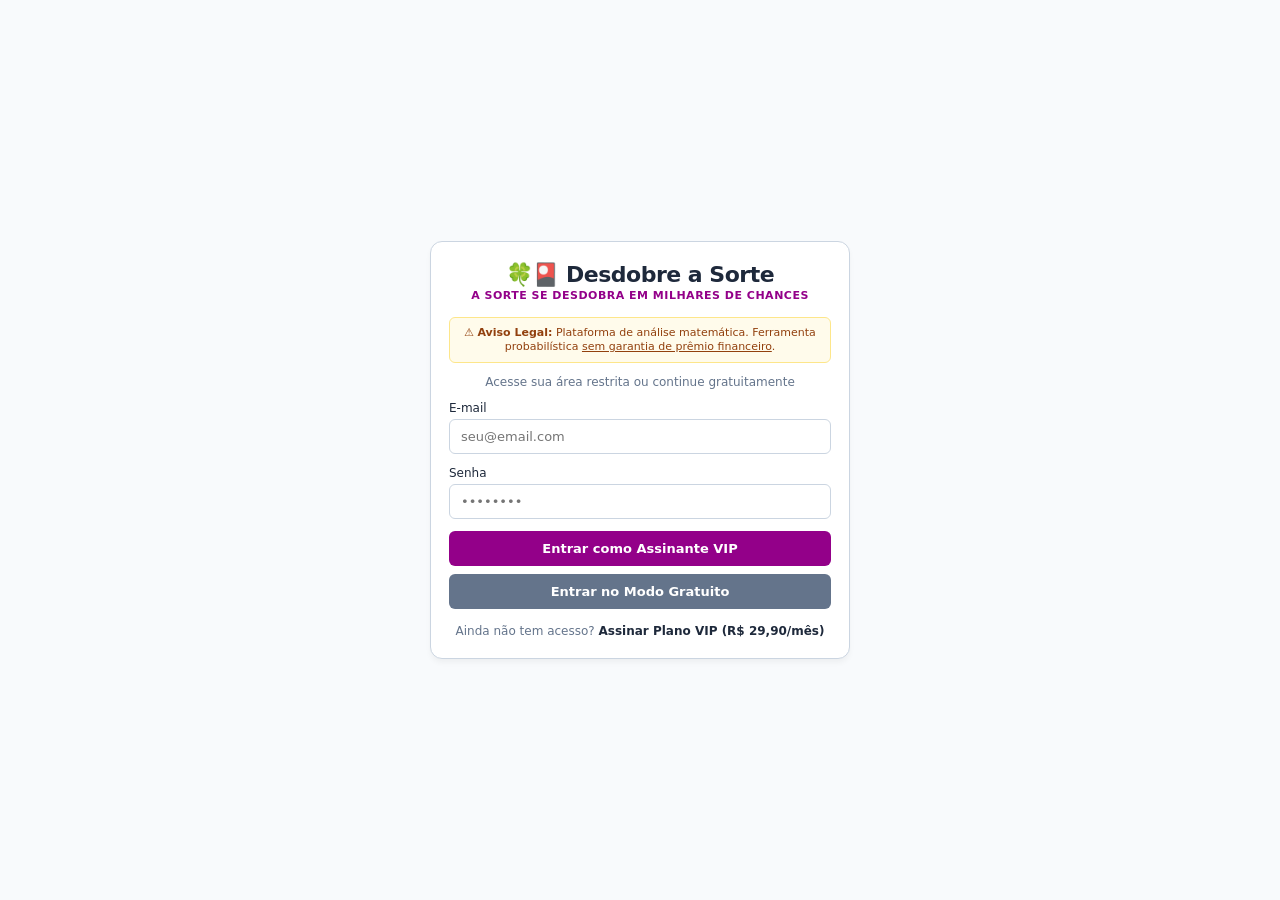
<file: index.html>
<!DOCTYPE html>
<html lang="pt-BR">
<head>
    <meta charset="UTF-8">
    <meta name="viewport" content="width=device-width, initial-scale=1.0">
    <title>Desdobre a Sorte - Inteligência em Loterias</title>
    <!-- CSS Externo -->
    <link rel="stylesheet" href="css/style.css">
</head>
<body>

    <!-- CONTAINER PRINCIPAL -->
    <div class="container" id="main-container">

        <!-- CABEÇALHO DA MARCA -->
        <div class="brand-header">
            <h1>🍀🎴 Desdobre a Sorte</h1>
            <p class="slogan" id="brand-slogan">A sorte se desdobra em milhares de chances</p>
        </div>

        <!-- AVISO LEGAL -->
        <div class="alerta-matematico">
            ⚠️ <strong>Aviso Legal:</strong> Plataforma de análise matemática. Ferramenta probabilística <u>sem garantia de prêmio financeiro</u>.
        </div>
        
        <!-- ETAPA 1: LOGIN -->
        <div id="box-login">
            <div class="header">
                <p>Acesse sua área restrita ou continue gratuitamente</p>
            </div>

            <form onsubmit="realizarLogin(event)">
                <div class="form-group">
                    <label for="login-email">E-mail</label>
                    <input type="email" id="login-email" placeholder="seu@email.com" required>
                </div>

                <div class="form-group">
                    <label for="login-senha">Senha</label>
                    <input type="password" id="login-senha" placeholder="••••••••" required>
                </div>

                <button type="submit" class="btn-submit">Entrar como Assinante VIP</button>
            </form>

            <button onclick="acessarModoGratuito()" class="btn-submit btn-secondary" style="margin-top: 8px;">
                Entrar no Modo Gratuito
            </button>

            <div class="footer-links">
                Ainda não tem acesso? <a href="#" onclick="alternarTela('cadastro')">Assinar Plano VIP (R$ 29,90/mês)</a>
            </div>
        </div>

        <!-- ETAPA 2: CADASTRO -->
        <div id="box-cadastro" class="oculto">
            <div class="header">
                <p>Preencha os dados para liberar o catálogo completo de Fechamentos VIP</p>
            </div>

            <div class="plano-box">
                <span style="font-size: 11px; color: var(--texto-suave);">Plano Acesso Total VIP</span>
                <div class="plano-preco">R$ 29,90 <span style="font-size: 11px; font-weight: normal;">/mês</span></div>
            </div>

            <form onsubmit="mostrarPagamentoPix(event)">
                <div class="form-group">
                    <label for="cad-nome">Nome Completo</label>
                    <input type="text" id="cad-nome" placeholder="Seu nome" required>
                </div>

                <div class="form-group">
                    <label for="cad-email">E-mail de Acesso</label>
                    <input type="email" id="cad-email" placeholder="seu@email.com" required>
                </div>

                <div class="form-group">
                    <label for="cad-senha">Crie uma Senha</label>
                    <input type="password" id="cad-senha" placeholder="Sua senha secreta" required>
                </div>

                <button type="submit" class="btn-submit">Ir para Pagamento via PIX</button>
            </form>

            <div class="footer-links">
                Já é assinante? <a href="#" onclick="alternarTela('login')">Fazer Login</a>
            </div>
        </div>

        <!-- ETAPA 3: PAGAMENTO PIX -->
        <div id="box-pagamento" class="oculto">
            <div class="header">
                <p>Realize o PIX para liberar seu acesso VIP imediatamente</p>
            </div>

            <div class="pix-container">
                <p style="font-size: 11px; color: var(--texto-suave);">Chave PIX (E-mail do Administrador):</p>
                <div class="pix-code" id="chave-pix">seuemail@exemplo.com</div>
                <button class="btn-pix" onclick="copiarPix()">Copiar Chave PIX</button>
            </div>

            <p style="font-size: 10px; color: var(--texto-suave); margin-top: 10px; text-align: center;">
                Após o pagamento, clique no botão abaixo para liberar sua área VIP.
            </p>

            <button class="btn-submit" style="margin-top: 10px;" onclick="liberarAcessoVIP()">
                Já fiz o pagamento! Acessar Área VIP
            </button>
        </div>

        <!-- ETAPA 4: GERADOR E CENTRAL DE FERRAMENTAS COMPLETA -->
        <div id="box-gerador" class="oculto">
            
            <!-- BARRA DE STATUS DO USUÁRIO COM NAVEGAÇÃO COMPLETA DE CONTA -->
            <div class="user-status-bar">
                <div class="user-info-summary">
                    <span>Conta: <strong id="lbl-plano-usuario" class="badge-user-plan free">GRATUITO</strong></span>
                    <span id="lbl-nome-header" class="user-name-header"></span>
                </div>
                <div class="user-actions">
                    <button id="btn-upgrade-top" onclick="alternarTela('cadastro')" class="btn-vip-top">
                        ⭐ Virar VIP
                    </button>
                    <button onclick="abrirModalPerfil()" class="btn-perfil-top" title="Minha Conta / Perfil">
                        👤 Perfil & Assinatura
                    </button>
                    <button onclick="fazerLogout()" class="btn-sair-top" title="Sair da Conta">
                        🚪 Sair
                    </button>
                </div>
            </div>

            <!-- MENU MULTI-LOTERIAS (8 MODALIDADES) -->
            <div class="nav-abas">
                <button class="aba-btn aba-lotofacil ativa" id="tab-lotofacil" onclick="trocarModalidade('lotofacil')">🌸 Lotofácil</button>
                <button class="aba-btn aba-megasena" id="tab-megasena" onclick="trocarModalidade('megasena')">🍀 Mega-Sena</button>
                <button class="aba-btn aba-quina" id="tab-quina" onclick="trocarModalidade('quina')">🔷 Quina</button>
                <button class="aba-btn aba-timemania" id="tab-timemania" onclick="trocarModalidade('timemania')">🟡 Timemania</button>
                <button class="aba-btn aba-duplasena" id="tab-duplasena" onclick="trocarModalidade('duplasena')">🔴 Dupla Sena</button>
                <button class="aba-btn aba-lotomania" id="tab-lotomania" onclick="trocarModalidade('lotomania')">🟠 Lotomania</button>
                <button class="aba-btn aba-maismilionaria" id="tab-maismilionaria" onclick="trocarModalidade('maismilionaria')">🌐 +Milionária</button>
                <button class="aba-btn aba-diadesorte" id="tab-diadesorte" onclick="trocarModalidade('diadesorte')">☀️ Dia de Sorte</button>
            </div>

            <div class="header">
                <div class="badge-api" id="badge-ultimo-concurso">🌐 API: Carregando último concurso...</div>
            </div>

            <div class="menu-ferramentas" id="menu-botoes-loto">
                <button class="btn-menu-ferramenta" onclick="ativarFerramenta('estatisticas', this)">Estatísticas</button>
                <button class="btn-menu-ferramenta ativo" onclick="ativarFerramenta('desdobramentos', this)">Fechamentos / Desdobramentos</button>
                <button class="btn-menu-ferramenta" onclick="ativarFerramenta('sorteos', this)">Sorteios Anteriores</button>
            </div>

            <!-- ESTATÍSTICAS -->
            <div id="secao-estatisticas" class="painel-conteudo-extra oculto">
                <h3 style="font-size: 14px; margin-bottom: 6px;">Estatísticas e Frequência Histórica</h3>
                <div id="conteudo-estatisticas-api">
                    <p style="font-size: 12px; color: var(--texto-suave);">Calculando frequências via API...</p>
                </div>
            </div>

            <!-- ÚLTIMOS SORTEIOS -->
            <div id="secao-sorteos" class="painel-conteudo-extra oculto">
                <h3 style="font-size: 14px; margin-bottom: 6px;">Consulta de Sorteios Oficiais</h3>
                
                <div class="busca-concurso-box">
                    <input type="number" id="input-busca-concurso" placeholder="Ex: 3000">
                    <button onclick="buscarConcursoEspecifico()">Buscar</button>
                </div>

                <div class="navegacao-concursos">
                    <button class="btn-nav-seta" id="btn-concurso-anterior" onclick="navegarConcurso(-1)">◀ Concurso Anterior</button>
                    <button class="btn-nav-seta" id="btn-concurso-proximo" onclick="navegarConcurso(1)">Concurso Seguinte ▶</button>
                </div>

                <div id="conteudo-sorteos-api" style="font-size: 12px; line-height: 1.5;">
                    Carregando dados dos sorteios...
                </div>
            </div>

            <!-- SEÇÃO PRINCIPAL: TABELAS DE FECHAMENTO -->
            <div id="secao-desdobramentos">
                
                <div id="container-tabelas-garantia"></div>

                <div class="painel-status">
                    <span>Estratégia Escolhida: <strong id="lbl-estrategia-nome" style="color: var(--cor-tema);">Selecione na tabela</strong></span>
                    <span id="contador-dezenas">0 / 0</span>
                </div>

                <!-- VOLANTE -->
                <div class="cartela grid-lotofacil" id="volante"></div>

                <div class="acoes-grid">
                    <button class="btn btn-limpar" onclick="limparSelecao()">Limpar</button>
                    <button class="btn btn-aleatorio" onclick="selecionarNumerosAleatorios()">🎲 Surpresinha</button>
                    <button class="btn btn-gerar" onclick="gerarFechamento()">Gerar Jogos</button>
                </div>
            </div>

            <!-- RESULTADOS -->
            <div id="area-resultados" class="area-resultados oculto">
                <div class="resultados-header">
                    <h3 style="font-size: 13px;">Jogos Gerados (<span id="qtd-jogos-gerados">0</span>)</h3>
                    
                    <div class="export-btns">
                        <button class="btn-export" onclick="copiarTodosJogos()">📋 Copiar</button>
                        <button class="btn-export" onclick="exportarTXT()">📄 TXT</button>
                        <button class="btn-export" onclick="imprimirJogos()">🖨️ PDF</button>
                    </div>
                </div>

                <div class="lista-jogos" id="lista-jogos"></div>

                <!-- AUDITORIA HISTÓRICA -->
                <div class="painel-historico">
                    <button class="btn-api-historico" id="btn-buscar-api" onclick="auditarHistoricoAPI()">
                        🔍 Auditá-lo em Todos os Sorteios Anteriores (API)
                    </button>

                    <div id="resultado-auditoria-api" class="oculto" style="margin-top: 10px;">
                        <div id="status-inedito-box" class="status-inedito"></div>
                        <div class="resumo-conferencia" id="grid-auditoria-faixas"></div>
                        
                        <div id="caixa-concursos-detalhados" class="caixa-detalhes-concursos oculto"></div>
                    </div>
                </div>

                <div class="box-conferidor">
                    <h4>Conferir Concurso Específico</h4>
                    <p id="dica-conferidor">Digite ou cole as dezenas para conferir pontuação imediata:</p>
                    
                    <input type="text" class="input-conferir" id="input-resultado" placeholder="Ex: 01 02 03...">
                    <button class="btn-submit" style="padding: 6px; font-size: 12px;" onclick="conferirResultadoManualmente()">Conferir Agora</button>

                    <div id="resumo-conferencia" class="resumo-conferencia oculto">
                        <div class="stat-card">
                            <span>Premiados</span>
                            <strong id="stat-premiados">0 / 0</strong>
                        </div>
                        <div class="stat-card">
                            <span>Máx. Pontos</span>
                            <strong id="stat-max-pontos">0 Pts</strong>
                        </div>
                        <div class="stat-card">
                            <span>Custo Total</span>
                            <strong id="stat-custo">R$ 0,00</strong>
                        </div>
                    </div>
                </div>

            </div>
        </div>

    </div>

    <!-- MODAL DE GESTÃO DO PERFIL E ASSINATURA -->
    <div id="modal-perfil" class="modal-overlay oculto">
        <div class="modal-container">
            <div class="modal-header">
                <h3>⚙️ Gestão de Perfil & Assinatura</h3>
                <button class="btn-fechar-modal" onclick="fecharModalPerfil()">&times;</button>
            </div>

            <!-- ABAS DO MODAL -->
            <div class="modal-nav-tabs">
                <button class="tab-modal-btn ativa" id="tab-m-perfil" onclick="alternarAbaModal('dados')">👤 Meus Dados</button>
                <button class="tab-modal-btn" id="tab-m-assinatura" onclick="alternarAbaModal('assinatura')">💳 Minha Assinatura</button>
                <button class="tab-modal-btn" id="tab-m-notificacoes" onclick="alternarAbaModal('preferencias')">🔔 Configurações</button>
            </div>

            <div class="modal-body">
                <!-- ABA 1: DADOS PESSOAIS -->
                <div id="sub-aba-dados" class="sub-aba-content">
                    <form onsubmit="salvarPerfilUsuario(event)">
                        <div class="form-group">
                            <label for="prof-nome">Nome Completo</label>
                            <input type="text" id="prof-nome" placeholder="Seu nome" required>
                        </div>
                        <div class="form-group">
                            <label for="prof-email">E-mail Cadastrado</label>
                            <input type="email" id="prof-email" placeholder="seu@email.com" required>
                        </div>
                        <div class="form-group">
                            <label for="prof-senha-nova">Nova Senha (deixe em branco para não alterar)</label>
                            <input type="password" id="prof-senha-nova" placeholder="••••••••">
                        </div>
                        <button type="submit" class="btn-submit" style="margin-top: 10px;">Salvar Alterações</button>
                    </form>
                </div>

                <!-- ABA 2: STATUS DA ASSINATURA E CANCELAMENTO -->
                <div id="sub-aba-assinatura" class="sub-aba-content oculto">
                    <div class="card-status-assinatura">
                        <div class="status-row">
                            <span>Status da Assinatura:</span>
                            <strong id="modal-lbl-status" class="badge-user-plan free">GRATUITO</strong>
                        </div>
                        <div class="status-row">
                            <span>Plano Atual:</span>
                            <strong id="modal-lbl-plano-nome">Modo Gratuito (Limitado)</strong>
                        </div>
                        <div class="status-row">
                            <span>Renovação/Vencimento:</span>
                            <strong id="modal-lbl-vencimento">N/A</strong>
                        </div>
                    </div>

                    <div id="box-vip-gerenciamento" class="oculto" style="margin-top: 15px;">
                        <h4 style="font-size: 12px; margin-bottom: 6px; color: var(--texto-forte);">Opções de Assinatura VIP:</h4>
                        <button onclick="solicitarCancelamento()" class="btn-danger-light">
                            🚫 Cancelar Minha Assinatura VIP
                        </button>
                        <p style="font-size: 10px; color: var(--texto-suave); margin-top: 6px; line-height: 1.3;">
                            Ao cancelar, você continuará com acesso VIP até o fim do período já pago. Sem multas ou taxas adicionais.
                        </p>
                    </div>

                    <div id="box-free-gerenciamento" style="margin-top: 15px; text-align: center;">
                        <p style="font-size: 11px; color: var(--texto-suave); margin-bottom: 10px;">
                            Sua conta está no plano gratuito. Faça upgrade para desbloquear todos os fechamentos de 16, 17, 18 a 22 dezenas!
                        </p>
                        <button onclick="fecharModalPerfil(); alternarTela('cadastro');" class="btn-submit">
                            ⭐ Assinar VIP por R$ 29,90/mês
                        </button>
                    </div>
                </div>

                <!-- ABA 3: CONFIGURAÇÕES E PREFERÊNCIAS -->
                <div id="sub-aba-preferencias" class="sub-aba-content oculto">
                    <div class="pref-item">
                        <label class="switch-label">
                            <input type="checkbox" id="pref-notif-email" checked onchange="salvarPreferencias()">
                            <span class="slider round"></span>
                            Receber resumo dos resultados por e-mail
                        </label>
                    </div>
                    <div class="pref-item">
                        <label class="switch-label">
                            <input type="checkbox" id="pref-som-alertas" checked onchange="salvarPreferencias()">
                            <span class="slider round"></span>
                            Sons de confirmação ao gerar fechamentos
                        </label>
                    </div>
                    <div class="pref-item">
                        <label class="switch-label">
                            <input type="checkbox" id="pref-salvar-historico" checked onchange="salvarPreferencias()">
                            <span class="slider round"></span>
                            Lembrar última modalidade de loteria selecionada
                        </label>
                    </div>
                </div>
            </div>
        </div>
    </div>

    <!-- JavaScript Externo -->
    <script src="js/script.js"></script>
</body>
</html>
</file>
<file: css/style.css>
/* ESTILOS GERAIS DA PLATAFORMA DESDOBRE A SORTE */
:root {
    --bg-principal: #f8fafc;
    --card-bg: #ffffff;
    --texto-forte: #1e293b;
    --texto-suave: #64748b;
    --borda: #cbd5e1;
    
    /* Cores Oficiais das Loterias Caixa */
    --cor-lotofacil: #930089;
    --cor-lotofacil-hover: #6e0067;
    --cor-megasena: #209869;
    --cor-megasena-hover: #17724f;
    --cor-quina: #260085;
    --cor-quina-hover: #1a005c;
    --cor-timemania: #fff600;
    --cor-timemania-hover: #d1ca00;
    --cor-duplasena: #a61325;
    --cor-duplasena-hover: #780d1a;
    --cor-lotomania: #f78b00;
    --cor-lotomania-hover: #c46e00;
    --cor-maismilionaria: #1b355a;
    --cor-maismilionaria-hover: #102138;
    --cor-diadesorte: #cb8326;
    --cor-diadesorte-hover: #9c631b;

    --cor-tema: var(--cor-lotofacil);
    --cor-tema-hover: var(--cor-lotofacil-hover);
    --cor-texto-aba: #ffffff;
    
    --destaque-pix: #0284c7;
    --destaque-suave: #f1f5f9;
    --foco: #94a3b8;
    --sucesso: #16a34a;
    --alerta-vip: #d97706;
    --erro-cancelar: #dc2626;
}

* {
    box-sizing: border-box;
    margin: 0;
    padding: 0;
    font-family: 'Segoe UI', system-ui, -apple-system, sans-serif;
}

body {
    background-color: var(--bg-principal);
    color: var(--texto-forte);
    display: flex;
    align-items: center;
    justify-content: center;
    min-height: 100vh;
    padding: 20px 10px;
    position: relative;
}

.container {
    background-color: var(--card-bg);
    width: 100%;
    max-width: 420px;
    padding: 20px 18px;
    border-radius: 12px;
    border: 1px solid var(--borda);
    box-shadow: 0 4px 6px -1px rgba(0, 0, 0, 0.05);
    transition: max-width 0.3s ease;
}

.container.largura-gerador {
    max-width: 820px;
}

.brand-header {
    text-align: center;
    margin-bottom: 15px;
}

.brand-header h1 {
    font-size: 22px;
    font-weight: 800;
    color: var(--texto-forte);
    letter-spacing: -0.5px;
}

.brand-header p.slogan {
    font-size: 11px;
    font-weight: 600;
    color: var(--cor-tema);
    text-transform: uppercase;
    letter-spacing: 0.5px;
    margin-top: 2px;
}

.alerta-matematico {
    background-color: #fffbebf5;
    border: 1px solid #fde68a;
    color: #92400e;
    padding: 8px 10px;
    border-radius: 6px;
    font-size: 11px;
    text-align: center;
    margin-bottom: 12px;
    line-height: 1.3;
}

.header {
    text-align: center;
    margin-bottom: 12px;
}

.header p {
    font-size: 12px;
    color: var(--texto-suave);
}

.form-group {
    margin-bottom: 12px;
    text-align: left;
}

.form-group label {
    display: block;
    font-size: 12px;
    font-weight: 500;
    color: var(--texto-forte);
    margin-bottom: 4px;
}

.form-group input {
    width: 100%;
    padding: 9px 11px;
    font-size: 13px;
    border: 1px solid var(--borda);
    border-radius: 6px;
    outline: none;
}

.form-group input:focus {
    border-color: var(--cor-tema);
}

.plano-box {
    background: #f1f5f9;
    border: 1px dashed #cbd5e1;
    border-radius: 8px;
    padding: 10px;
    text-align: center;
    margin-bottom: 15px;
}

.plano-preco {
    font-size: 18px;
    font-weight: 700;
    color: #0f172a;
}

.btn-submit {
    width: 100%;
    padding: 10px;
    background-color: var(--cor-tema);
    color: var(--cor-texto-aba);
    border: none;
    border-radius: 6px;
    font-size: 13px;
    font-weight: 600;
    cursor: pointer;
    transition: background-color 0.2s ease;
}

.btn-submit:hover {
    background-color: var(--cor-tema-hover);
}

.btn-secondary {
    background: #64748b !important;
}

.btn-secondary:hover {
    background: #475569 !important;
}

.pix-container {
    text-align: center;
    background-color: #f8fafc;
    border: 1px solid var(--borda);
    border-radius: 8px;
    padding: 12px;
    margin-top: 10px;
}

.pix-code {
    word-break: break-all;
    font-family: monospace;
    font-size: 11px;
    background: #e2e8f0;
    padding: 6px;
    border-radius: 4px;
    margin: 8px 0;
}

.btn-pix {
    background-color: var(--destaque-pix);
    color: white;
    border: none;
    padding: 6px 12px;
    font-size: 11px;
    font-weight: 600;
    border-radius: 4px;
    cursor: pointer;
}

.footer-links {
    margin-top: 15px;
    text-align: center;
    font-size: 12px;
    color: var(--texto-suave);
}

.footer-links a {
    color: var(--texto-forte);
    text-decoration: none;
    font-weight: 600;
}

/* BARRA SUPERIOR DO USUÁRIO */
.user-status-bar {
    display: flex;
    justify-content: space-between;
    align-items: center;
    background: #f1f5f9;
    border: 1px solid var(--borda);
    padding: 8px 12px;
    border-radius: 8px;
    font-size: 11px;
    margin-bottom: 14px;
    flex-wrap: wrap;
    gap: 8px;
}

.user-info-summary {
    display: flex;
    align-items: center;
    gap: 8px;
}

.user-name-header {
    font-weight: 600;
    color: var(--texto-forte);
}

.badge-user-plan {
    font-weight: bold;
    padding: 2px 6px;
    border-radius: 4px;
}

.badge-user-plan.free { background: #e2e8f0; color: #475569; }
.badge-user-plan.vip { background: #fef3c7; color: #b45309; border: 1px solid #fde68a; }

.user-actions {
    display: flex;
    align-items: center;
    gap: 6px;
}

.btn-vip-top {
    font-size: 10px;
    padding: 4px 8px;
    background: var(--alerta-vip);
    color: white;
    border: none;
    border-radius: 4px;
    cursor: pointer;
    font-weight: bold;
}

.btn-perfil-top {
    font-size: 10px;
    padding: 4px 8px;
    background: #ffffff;
    color: var(--texto-forte);
    border: 1px solid var(--borda);
    border-radius: 4px;
    cursor: pointer;
    font-weight: 600;
}

.btn-perfil-top:hover {
    background: #f8fafc;
}

.btn-sair-top {
    font-size: 10px;
    padding: 4px 8px;
    background: transparent;
    color: var(--texto-suave);
    border: 1px solid var(--borda);
    border-radius: 4px;
    cursor: pointer;
}

.btn-sair-top:hover {
    color: var(--erro-cancelar);
    border-color: var(--erro-cancelar);
}

/* NAVEGAÇÃO MULTI-LOTERIAS */
.nav-abas {
    display: grid;
    grid-template-columns: repeat(4, 1fr);
    gap: 4px;
    margin-bottom: 12px;
    border-bottom: 1px solid var(--borda);
    padding-bottom: 8px;
}

.aba-btn {
    padding: 6px 4px;
    border: 1px solid var(--borda);
    border-radius: 6px;
    background: #f1f5f9;
    font-weight: 600;
    font-size: 11px;
    cursor: pointer;
    text-align: center;
    color: var(--texto-suave);
    white-space: nowrap;
    overflow: hidden;
    text-overflow: ellipsis;
}

.aba-btn.ativa { color: #ffffff !important; }

.aba-btn.aba-lotofacil.ativa { background: var(--cor-lotofacil); border-color: var(--cor-lotofacil); }
.aba-btn.aba-megasena.ativa { background: var(--cor-megasena); border-color: var(--cor-megasena); }
.aba-btn.aba-quina.ativa { background: var(--cor-quina); border-color: var(--cor-quina); }
.aba-btn.aba-timemania.ativa { background: var(--cor-timemania); border-color: var(--cor-timemania); color: #000 !important; }
.aba-btn.aba-duplasena.ativa { background: var(--cor-duplasena); border-color: var(--cor-duplasena); }
.aba-btn.aba-lotomania.ativa { background: var(--cor-lotomania); border-color: var(--cor-lotomania); }
.aba-btn.aba-maismilionaria.ativa { background: var(--cor-maismilionaria); border-color: var(--cor-maismilionaria); }
.aba-btn.aba-diadesorte.ativa { background: var(--cor-diadesorte); border-color: var(--cor-diadesorte); }

.badge-api {
    display: inline-block;
    background: #e2e8f0;
    color: var(--texto-forte);
    font-size: 10px;
    padding: 3px 8px;
    border-radius: 12px;
    margin-bottom: 8px;
    font-weight: 600;
}

.menu-ferramentas {
    display: flex;
    flex-direction: column;
    gap: 6px;
    margin-bottom: 16px;
    align-items: center;
}

.btn-menu-ferramenta {
    width: 100%;
    max-width: 380px;
    padding: 9px;
    background: #ffffff;
    border: 1px solid var(--borda);
    border-radius: 6px;
    font-size: 13px;
    font-weight: 600;
    color: var(--cor-tema);
    cursor: pointer;
    box-shadow: 0 1px 3px rgba(0,0,0,0.05);
    text-align: center;
}

.btn-menu-ferramenta.ativo { background: var(--cor-tema); color: var(--cor-texto-aba); border-color: var(--cor-tema); }

/* TABELAS DE FECHAMENTO */
.grupo-garantia {
    margin-bottom: 16px;
    border: 1px solid var(--borda);
    border-radius: 8px;
    overflow: hidden;
    background: #ffffff;
}

.titulo-garantia {
    background-color: var(--cor-tema);
    color: var(--cor-texto-aba);
    padding: 8px 12px;
    font-size: 12px;
    font-weight: 700;
    text-transform: uppercase;
    letter-spacing: 0.5px;
}

.tabela-fechamentos {
    width: 100%;
    border-collapse: collapse;
    font-size: 11px;
}

.tabela-fechamentos th, .tabela-fechamentos td {
    padding: 6px 8px;
    border-bottom: 1px solid var(--borda);
    text-align: center;
}

.tabela-fechamentos th {
    background: #f1f5f9;
    color: var(--texto-forte);
    font-weight: 600;
}

.tabela-fechamentos tr:last-child td {
    border-bottom: none;
}

.tabela-fechamentos tr:hover {
    background-color: #f8fafc;
}

.tabela-fechamentos tr.ativa {
    background-color: #f1f5f9;
    font-weight: bold;
}

.btn-selecionar-matriz {
    padding: 4px 10px;
    background: var(--cor-tema);
    color: var(--cor-texto-aba);
    border: none;
    border-radius: 4px;
    font-size: 11px;
    font-weight: bold;
    cursor: pointer;
    transition: opacity 0.2s;
}

.btn-selecionar-matriz:hover {
    opacity: 0.9;
}

.btn-selecionar-matriz.vip-btn {
    background: var(--alerta-vip);
    color: white !important;
}

.tag-vip-inline {
    background: var(--alerta-vip);
    color: white;
    font-size: 9px;
    padding: 1px 4px;
    border-radius: 3px;
    font-weight: bold;
    margin-left: 4px;
}

.painel-status {
    display: flex;
    justify-content: space-between;
    align-items: center;
    margin-bottom: 10px;
    font-size: 13px;
    font-weight: 600;
    background: #f1f5f9;
    padding: 8px 12px;
    border-radius: 6px;
    border: 1px solid var(--borda);
}

/* VOLANTE */
.cartela {
    display: grid;
    gap: 4px;
    margin-bottom: 15px;
    max-height: 280px;
    overflow-y: auto;
    padding: 4px;
    border: 1px solid var(--borda);
    border-radius: 6px;
}

.cartela.grid-lotofacil { grid-template-columns: repeat(5, 1fr); }
.cartela.grid-megasena { grid-template-columns: repeat(10, 1fr); }
.cartela.grid-quina { grid-template-columns: repeat(10, 1fr); }
.cartela.grid-timemania { grid-template-columns: repeat(10, 1fr); }
.cartela.grid-duplasena { grid-template-columns: repeat(10, 1fr); }
.cartela.grid-lotomania { grid-template-columns: repeat(10, 1fr); }
.cartela.grid-maismilionaria { grid-template-columns: repeat(10, 1fr); }
.cartela.grid-diadesorte { grid-template-columns: repeat(7, 1fr); }

.numero {
    height: 30px;
    background-color: #ffffff;
    border: 1px solid var(--borda);
    border-radius: 4px;
    display: flex;
    align-items: center;
    justify-content: center;
    font-weight: 600;
    font-size: 11px;
    cursor: pointer;
    user-select: none;
}

.numero.selecionado {
    background-color: var(--cor-tema);
    color: var(--cor-texto-aba);
    border-color: var(--cor-tema);
}

.acoes-grid {
    display: flex;
    gap: 8px;
    margin-bottom: 15px;
}

.btn {
    padding: 9px;
    border: none;
    border-radius: 6px;
    font-size: 12px;
    font-weight: 600;
    cursor: pointer;
}

.btn-gerar { flex: 2; background-color: var(--cor-tema); color: var(--cor-texto-aba); }
.btn-aleatorio { flex: 1.2; background-color: #0284c7; color: #ffffff; }
.btn-limpar { flex: 1; background-color: transparent; border: 1px solid var(--borda); color: var(--texto-suave); }

/* RESULTADOS */
.area-resultados { border-top: 1px solid var(--borda); padding-top: 12px; }
.resultados-header { display: flex; justify-content: space-between; align-items: center; margin-bottom: 10px; flex-wrap: wrap; gap: 6px; }
.export-btns { display: flex; gap: 4px; }

.btn-export {
    background-color: var(--destaque-suave);
    border: 1px solid var(--borda);
    padding: 5px 8px;
    border-radius: 4px;
    font-size: 11px;
    font-weight: 600;
    cursor: pointer;
}

.lista-jogos {
    display: flex;
    flex-direction: column;
    gap: 6px;
    max-height: 220px;
    overflow-y: auto;
    margin-bottom: 12px;
}

.jogo-item {
    background-color: var(--destaque-suave);
    padding: 7px 10px;
    border-radius: 5px;
    font-family: monospace;
    font-size: 12px;
    display: flex;
    justify-content: space-between;
    align-items: center;
    border: 1px solid var(--borda);
}

.badge-acertos { font-size: 10px; font-weight: bold; padding: 2px 5px; border-radius: 3px; background: #cbd5e1; }
.badge-acertos.premiado { background: var(--sucesso); color: white; }

.box-conferidor { background: #f1f5f9; border: 1px solid var(--borda); border-radius: 6px; padding: 10px; margin-top: 10px; }
.input-conferir { width: 100%; padding: 7px; font-size: 12px; border: 1px solid var(--borda); border-radius: 4px; margin-bottom: 8px; font-family: monospace; }

.resumo-conferencia { display: grid; grid-template-columns: repeat(3, 1fr); gap: 6px; margin-top: 8px; text-align: center; }
.stat-card { background: white; padding: 6px; border-radius: 4px; border: 1px solid var(--borda); }
.stat-card span { display: block; font-size: 9px; color: var(--texto-suave); }
.stat-card strong { font-size: 12px; color: var(--texto-forte); }

.busca-concurso-box { display: flex; gap: 6px; margin-bottom: 12px; }
.busca-concurso-box input { flex: 1; padding: 7px 10px; font-size: 12px; border: 1px solid var(--borda); border-radius: 6px; }
.busca-concurso-box button { padding: 7px 14px; background: var(--cor-tema); color: var(--cor-texto-aba); border: none; border-radius: 6px; font-size: 12px; font-weight: 600; cursor: pointer; }

.navegacao-concursos { display: flex; justify-content: space-between; align-items: center; margin-bottom: 10px; gap: 8px; }
.btn-nav-seta { background: #f1f5f9; border: 1px solid var(--borda); padding: 6px 12px; border-radius: 6px; font-size: 12px; font-weight: 600; cursor: pointer; }

.bloco-estatisticas-rapidas { background: #e2e8f0; border-radius: 8px; padding: 8px 12px; margin: 10px 0; font-size: 12px; line-height: 1.6; }
.tabela-ganhadores { width: 100%; border-collapse: collapse; font-size: 11px; margin-top: 8px; }
.tabela-ganhadores th, .tabela-ganhadores td { border: 1px solid var(--borda); padding: 6px 8px; text-align: left; }
.tabela-ganhadores th { background-color: #f1f5f9; }

.painel-historico { background: #ffffff; border: 1px solid var(--borda); border-radius: 6px; padding: 10px; margin-top: 10px; }
.btn-api-historico { width: 100%; padding: 8px; background: #0f172a; color: white; border: none; border-radius: 4px; font-size: 11px; font-weight: 600; cursor: pointer; }

.status-inedito { font-size: 11px; font-weight: 600; padding: 6px; border-radius: 4px; text-align: center; margin-top: 8px; }
.status-inedito.inedito { background: #dcfce7; color: #15803d; border: 1px solid #bbf7d0; }
.status-inedito.premiado { background: #fef3c7; color: #b45309; border: 1px solid #fde68a; }

.caixa-detalhes-concursos {
    background: #f8fafc;
    border: 1px solid var(--borda);
    border-radius: 6px;
    padding: 8px;
    margin-top: 10px;
    font-size: 11px;
    max-height: 160px;
    overflow-y: auto;
}

.caixa-detalhes-concursos h5 {
    font-size: 11px;
    color: var(--texto-forte);
    margin-bottom: 6px;
    border-bottom: 1px solid var(--borda);
    padding-bottom: 4px;
}

.item-concurso-premiado {
    display: flex;
    justify-content: space-between;
    padding: 3px 0;
    border-bottom: 1px dashed #e2e8f0;
}

.item-concurso-premiado:last-child {
    border-bottom: none;
}

.painel-conteudo-extra { background: #ffffff; border: 1px solid var(--borda); border-radius: 8px; padding: 12px; margin-bottom: 15px; }
.grid-estatisticas-cards { display: grid; grid-template-columns: repeat(2, 1fr); gap: 8px; margin-top: 8px; }
.card-estatistica { background: #f8fafc; border: 1px solid var(--borda); border-radius: 6px; padding: 8px; }
.card-estatistica h5 { font-size: 11px; color: var(--texto-suave); margin-bottom: 4px; }
.card-estatistica .dezenas-destaque { font-family: monospace; font-weight: bold; font-size: 12px; color: var(--cor-tema); }

/* ESTILOS DO MODAL DE PERFIL & ASSINATURA */
.modal-overlay {
    position: fixed;
    top: 0;
    left: 0;
    width: 100%;
    height: 100%;
    background: rgba(15, 23, 42, 0.65);
    backdrop-filter: blur(4px);
    display: flex;
    align-items: center;
    justify-content: center;
    z-index: 999;
    padding: 15px;
}

.modal-container {
    background: #ffffff;
    width: 100%;
    max-width: 480px;
    border-radius: 12px;
    border: 1px solid var(--borda);
    box-shadow: 0 20px 25px -5px rgba(0,0,0,0.2);
    overflow: hidden;
    animation: fadeInModal 0.25s ease-out;
}

@keyframes fadeInModal {
    from { opacity: 0; transform: translateY(-12px); }
    to { opacity: 1; transform: translateY(0); }
}

.modal-header {
    background: #f8fafc;
    padding: 12px 16px;
    border-bottom: 1px solid var(--borda);
    display: flex;
    justify-content: space-between;
    align-items: center;
}

.modal-header h3 {
    font-size: 14px;
    font-weight: 700;
    color: var(--texto-forte);
}

.btn-fechar-modal {
    background: transparent;
    border: none;
    font-size: 20px;
    color: var(--texto-suave);
    cursor: pointer;
    line-height: 1;
}

.modal-nav-tabs {
    display: flex;
    border-bottom: 1px solid var(--borda);
    background: #f1f5f9;
}

.tab-modal-btn {
    flex: 1;
    padding: 8px;
    border: none;
    background: transparent;
    font-size: 11px;
    font-weight: 600;
    color: var(--texto-suave);
    cursor: pointer;
    border-bottom: 2px solid transparent;
}

.tab-modal-btn.ativa {
    color: var(--cor-tema);
    background: #ffffff;
    border-bottom-color: var(--cor-tema);
}

.modal-body {
    padding: 16px;
    max-height: 70vh;
    overflow-y: auto;
}

.card-status-assinatura {
    background: #f8fafc;
    border: 1px solid var(--borda);
    border-radius: 8px;
    padding: 12px;
}

.status-row {
    display: flex;
    justify-content: space-between;
    align-items: center;
    font-size: 11px;
    padding: 4px 0;
    border-bottom: 1px dashed #e2e8f0;
}

.status-row:last-child {
    border-bottom: none;
}

.btn-danger-light {
    width: 100%;
    padding: 9px;
    background: #fef2f2;
    color: var(--erro-cancelar);
    border: 1px solid #fecaca;
    border-radius: 6px;
    font-size: 12px;
    font-weight: 600;
    cursor: pointer;
    transition: background 0.2s;
}

.btn-danger-light:hover {
    background: #fee2e2;
}

/* TOGGLES/SWITCHES */
.pref-item {
    padding: 10px 0;
    border-bottom: 1px solid #f1f5f9;
}

.switch-label {
    display: flex;
    align-items: center;
    gap: 10px;
    font-size: 12px;
    color: var(--texto-forte);
    cursor: pointer;
}

.oculto { display: none !important; }

@media print {
    body { background: white; padding: 0; }
    .container { border: none; box-shadow: none; max-width: 100%; margin-top: 0; }
    .brand-header, .alerta-matematico, .nav-abas, .menu-ferramentas, .grupo-garantia, .painel-status, .cartela, .acoes-grid, .export-btns, .box-conferidor, .painel-historico, .user-status-bar, .modal-overlay { display: none !important; }
    .area-resultados { border: none; padding: 0; }
    .lista-jogos { max-height: none; overflow: visible; }
}
</file>
